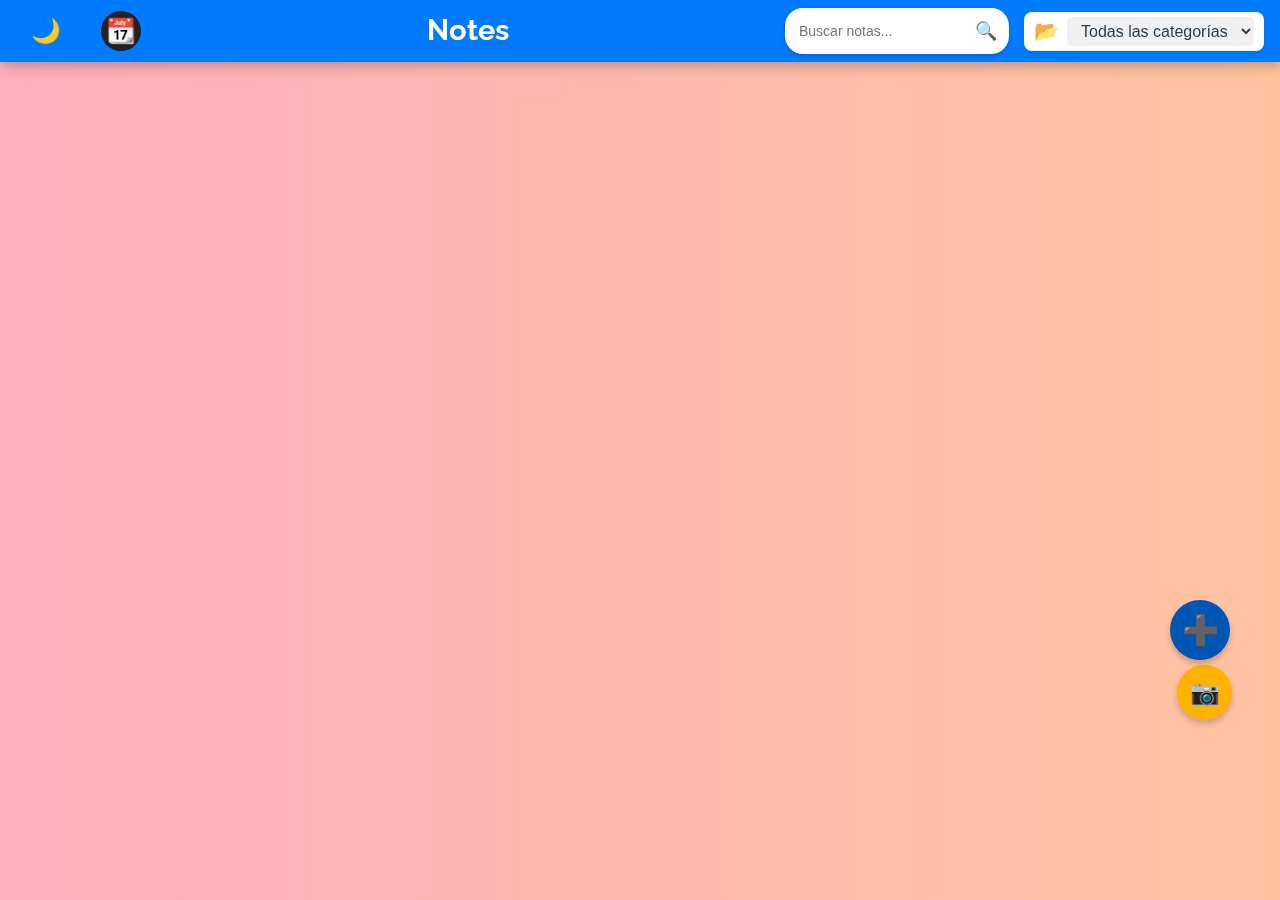
<file: index.html>
<!DOCTYPE html>
<html lang="es">
<head>
    <meta charset="UTF-8">
    <meta name="viewport" content="width=device-width, initial-scale=1.0">
    <title>Notas</title>
    <link rel="stylesheet" href="styles.css">
    <script defer src="script.js"></script>
</head>
<body>
    <div class="app">
        <header class="header__container">
            <div class="header__content">
                <a id="btnDarkMode" class="header__button dark-mode-toggle" href="#">🌙</a>
                <a id="btnCalendar" class="header__button calendar-button">📆</a>
                <h1 class="header__title">Notes</h1>
                
                <!-- 🔍 Barra de búsqueda -->
                <div class="search-container">
                    <input type="text" id="searchBar" class="search-bar" placeholder="Buscar notas...">
                    <span class="search-icon">🔍</span>
                </div>

                <!-- 📂 Selector de categorías -->
                <!-- Agregado en el encabezado -->
                <div class="filter-container">
                    <span class="filter-icon">📂</span>
                    <select id="filterCategory" class="filter-dropdown">
                        <option value="Todas">Todas las categorías</option>
                       <option value="Trabajo">📝 Trabajo</option>
                        <option value="Personal">🏡 Personal</option>
                        <option value="Importante">⚠️ Importante</option>
                        <option value="Urgente">🔥 Urgente</option>
                    </select>
               <div class="floating-buttons">
    <button id="btnAdd" class="floating-button">➕</button>
    <button id="btnAddImage" class="floating-button">📷</button>
</div>

        </header>

        <main id="main" class="main">
            <div class="notes" id="notes"></div>
             
        </main>

        <!-- 📅 Contenedor del Calendario -->
        <div id="calendarContainer" class="calendar-container">
            <h2>Selecciona una fecha y hora</h2>
            <input type="date" id="datePicker">
            <input type="time" id="timePicker">
            <label for="eventNote">Nota del evento:</label>
            <textarea id="eventNote" placeholder="Escribe una nota para este evento"></textarea>
            <button id="addEvent">Agregar Evento</button>

            <button id="closeCalendar">Cerrar</button>
            <a href="calendario.html" id="btnShowCalendar" class="calendar-icon">📅</a>

            

            <div id="eventsList"></div>
        </div>



    </div>
</body>
</html>
</file>
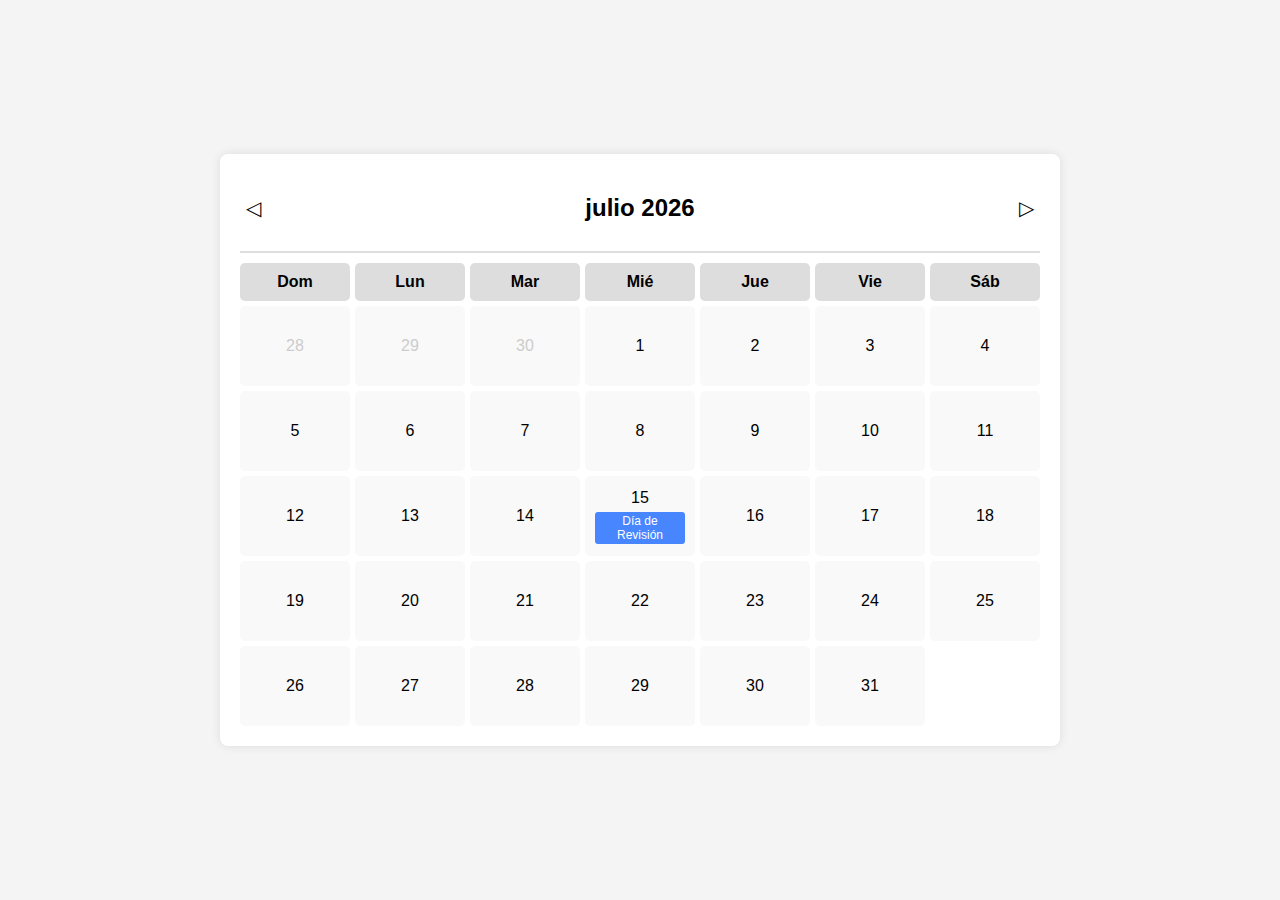
<file: calendario.html>
<!DOCTYPE html>
<html lang="es">
<head>
    <meta charset="UTF-8">
    <meta name="viewport" content="width=device-width, initial-scale=1.0">
    <title>Calendario Interactivo</title>
    <link rel="stylesheet" href="https://cdnjs.cloudflare.com/ajax/libs/font-awesome/6.0.0/css/all.min.css">
    <style>
        body {
            font-family: Arial, sans-serif;
            background-color: #f4f4f4;
            display: flex;
            justify-content: center;
            align-items: center;
            height: 100vh;
            margin: 0;
        }
        .calendar-container {
            width: 90%;
            max-width: 800px;
            background: white;
            padding: 20px;
            box-shadow: 0 0 10px rgba(0, 0, 0, 0.1);
            border-radius: 8px;
            text-align: center;
        }
        .calendar-header {
            display: flex;
            justify-content: space-between;
            align-items: center;
            padding-bottom: 10px;
            border-bottom: 2px solid #ddd;
        }
        .calendar-header button {
            background: none;
            border: none;
            font-size: 20px;
            cursor: pointer;
        }
        .calendar {
            display: grid;
            grid-template-columns: repeat(7, 1fr);
            gap: 5px;
            margin-top: 10px;
        }
        .day-name, .day {
            padding: 10px;
            text-align: center;
        }
        .day-name {
            font-weight: bold;
            background: #ddd;
            border-radius: 5px;
        }
        .day {
            background: #f9f9f9;
            border-radius: 5px;
            min-height: 60px;
            display: flex;
            align-items: center;
            justify-content: center;
            flex-direction: column;
        }
        .day.disabled {
            color: #ccc;
        }
        .event {
            background: #4786ff;
            color: white;
            font-size: 12px;
            padding: 2px 5px;
            border-radius: 3px;
            margin-top: 5px;
        }
    </style>
</head>
<body>
    <div class="calendar-container">
        <div class="calendar-header">
            <button onclick="prevMonth()">&#9665;</button>
            <h2 id="monthYear">Marzo 2025</h2>
            <button onclick="nextMonth()">&#9655;</button>
        </div>
        <div class="calendar" id="calendar"></div>
    </div>

    <script>
        const daysOfWeek = ["Dom", "Lun", "Mar", "Mié", "Jue", "Vie", "Sáb"];
        let currentDate = new Date();

        function renderCalendar() {
            const calendar = document.getElementById("calendar");
            const monthYear = document.getElementById("monthYear");
            calendar.innerHTML = "";

            let year = currentDate.getFullYear();
            let month = currentDate.getMonth();
            let firstDay = new Date(year, month, 1).getDay();
            let lastDate = new Date(year, month + 1, 0).getDate();
            let prevLastDate = new Date(year, month, 0).getDate();
            
            monthYear.innerText = `${currentDate.toLocaleString('es-ES', { month: 'long' })} ${year}`;

            daysOfWeek.forEach(day => {
                const dayElement = document.createElement("div");
                dayElement.classList.add("day-name");
                dayElement.innerText = day;
                calendar.appendChild(dayElement);
            });

            for (let i = firstDay; i > 0; i--) {
                const dayElement = document.createElement("div");
                dayElement.classList.add("day", "disabled");
                dayElement.innerText = prevLastDate - i + 1;
                calendar.appendChild(dayElement);
            }

            for (let i = 1; i <= lastDate; i++) {
                const dayElement = document.createElement("div");
                dayElement.classList.add("day");
                dayElement.innerText = i;

                if (i === 15) {
                    let event = document.createElement("div");
                    event.classList.add("event");
                    event.innerText = "Día de Revisión";
                    dayElement.appendChild(event);
                }
                
                calendar.appendChild(dayElement);
            }
        }

        function prevMonth() {
            currentDate.setMonth(currentDate.getMonth() - 1);
            renderCalendar();
        }

        function nextMonth() {
            currentDate.setMonth(currentDate.getMonth() + 1);
            renderCalendar();
        }

        renderCalendar();
    </script>
</body>
</html>
</file>
<file: styles.css>
@import url('https://fonts.googleapis.com/css?family=Raleway:400,400i,700');

/* Variables de colores */
:root {
    --primary-color: #FE654F;
    --secondary-color: #D6EFFF;
    --header-color: #007bff; /* Azul fuerte */
    --text-color: #333333;
    --white: #ffffff;
    --black: #000000;
    --border-color: #cbcbcb;
    --background-light: linear-gradient(to right, #ffafbd, #ffc3a0); /* Degradado suave */
    --background-dark: #1e1e1e;
}

/* Configuración general */
body {
    font-family: 'Raleway', sans-serif;
    font-size: 16px;
    line-height: 1.3;
    color: var(--text-color);
    background: var(--background-light);
    transition: background 0.5s, color 0.5s;
}

/* Encabezado */
.header__container {
    position: fixed;
    top: 0;
    left: 0;
    width: 100%;
    background-color: var(--header-color);
    z-index: 100;
    box-shadow: 2px 2px 15px rgba(0, 0, 0, 0.3);
}

.header__content {
    display: flex;
    align-items: center;
    justify-content: space-between;
    padding: 0.75em;
}

/* Título */
.header__title {
    color: var(--white);
    font-size: 1.8em;
    margin: 0;
    text-align: center;
    flex: 1;
}

/* Botones en el header */
.header__button {
    text-decoration: none;
    color: var(--white);
    border-radius: 50%;
    background-color: #004494;
    text-align: center;
    width: 40px;
    height: 40px;
    line-height: 40px;
    font-size: 1.5em;
    margin: 0 10px;
    display: flex;
    align-items: center;
    justify-content: center;
    transition: background 0.3s;
}

.header__button:hover {
    background-color: #003366;
}

/* Botón modo oscuro */
.dark-mode-toggle {
    background-color: #222;
    font-size: 1.5em;
    position: absolute;
    left: 1em; /* Lo mueve a la izquierda */
    top: 50%;
    transform: translateY(-50%);
}

/* Modo oscuro */
body.dark-mode {
    background: var(--background-dark);
    color: white;
}

body.dark-mode .header__container {
    background-color: #222;
}

body.dark-mode .header__title {
    color: white;
}

body.dark-mode .header__button {
    background-color: #444;
}

body.dark-mode .note__container {
    background: #333;
    color: white;
}


/* Contenedor principal */
.main {
    margin-top: 5em;
    padding: 1em;
}

/* Contenedor de notas */
.notes {
    max-width: 90em;
    margin: 0 auto;
    display: flex;
    flex-wrap: wrap;
    gap: 1em;
}

/* Diseño de las notas */
.note__container {
    background: var(--white);
    border-radius: 8px;
    box-shadow: 4px 4px 10px rgba(0, 0, 0, 0.2);
    padding: 1em;
    position: relative;
    width: 300px;
    min-height: 100px;
    transition: transform 0.3s, box-shadow 0.3s;
}

.note__container:hover {
    transform: scale(1.03);
    box-shadow: 6px 6px 15px rgba(0, 0, 0, 0.3);
}

/* Encabezado de la nota */
.note__header {
    font-size: 0.8em;
    font-style: italic;
}

/* Botón de eliminar */
.note__delete {
    position: absolute;
    top: 10px;
    right: 10px;
    background: var(--primary-color);
    color: var(--white);
    border-radius: 50%;
    width: 25px;
    height: 25px;
    text-align: center;
    font-weight: bold;
    line-height: 25px;
    cursor: pointer;
    transition: background 0.3s;
}

.note__delete:hover {
    background: darken(var(--primary-color), 10%);
}

/* Área editable */
.note__content {
    margin-top: 10px;
    min-height: 50px;
    outline: none;
}

/* Estilos para el botón de modo oscuro */
body.dark-mode {
    background: var(--background-dark);
    color: white;
}

body.dark-mode .header__container {
    background-color: #222;
}

body.dark-mode .header__title {
    color: white;
}

body.dark-mode .header__button {
    background-color: #444;
}

body.dark-mode .note__container {
    background: #333;
    color: white;
}

/* --- NUEVOS ESTILOS PARA CAMBIAR EL COLOR DE LAS NOTAS --- */

.color-picker {
    display: flex;
    justify-content: flex-end;
    padding: 0.5em;
    gap: 5px;
}

.color-option {
    width: 20px;
    height: 20px;
    border-radius: 50%;
    border: 1px solid #ccc;
    cursor: pointer;
    transition: transform 0.2s ease-in-out;
}

.color-option:hover {
    transform: scale(1.2);
}

/* Transición de color en notas */
.note__container {
    transition: background-color 0.3s ease-in-out;
}

/* Contenedor del header */
.header__content {
    display: flex;
    align-items: center;
    justify-content: space-between;
    padding: 0.5em 1em;
    gap: 15px; /* Espaciado uniforme */
}

/* Estilos para la barra de búsqueda */
.search-container {
    position: relative;
    display: flex;
    align-items: center;
    width: 200px; /* Ajuste del tamaño */
    max-width: 250px;
    height: 36px;
    background: var(--white);
    border-radius: 18px;
    padding: 5px 12px;
    box-shadow: 0 2px 5px rgba(0, 0, 0, 0.2);
}

.search-bar {
    width: 100%;
    border: none;
    outline: none;
    font-size: 14px;
    background: transparent;
}

/* Icono de búsqueda dentro del input */
.search-icon {
    font-size: 18px;
    color: var(--text-color);
    cursor: pointer;
}

/* Ajustes para el botón de modo oscuro */
.dark-mode-toggle {
    position: relative;
    left: 0;
}

/* Ajustes para el botón de añadir */
#btnAdd {
    display: flex;
    align-items: center;
    justify-content: center;
    width: 40px;
    height: 40px;
    font-size: 1.5em;
    background-color: #004494;
    border-radius: 50%;
    transition: background 0.3s;
}

#btnAdd:hover {
    background-color: #003366;
}


/* Ajuste del botón de modo oscuro */
/* Ajuste del botón de modo oscuro */
.dark-mode-toggle {
    display: flex;
    align-items: center;
    justify-content: center;
    width: 40px;
    height: 40px;
    font-size: 1.5em;
    background-color: transparent;
    border-radius: 50%;
    transition: background 0.3s;
    position: relative;
    top: 20px; /* 🔥 Baja un poco el icono */
    margin-left: 10px; /* Espacio desde el borde izquierdo */
}


/* Ajuste para centrar en la barra */
.header__content {
    display: flex;
    align-items: center;
    justify-content: space-between;
    padding: 0.5em 1em;
}
/* 🔥 Estilos para el icono del calendario 📆 */



/* 🔥 Estilos para el botón del calendario 📆 */
.calendar-button {
    font-size: 1.5em;
    background-color: #222;
    color: white;
    border-radius: 50%;
    transition: background 0.3s;
    display: flex;
    align-items: center;
    justify-content: center;
    width: 40px;
    height: 40px;
}

/* Cambio de color cuando pasas el mouse */
.calendar-button:hover {
    background-color: rgba(255, 255, 255, 0.2);
}

/* Si está en modo oscuro, se mantiene */
body.dark-mode .calendar-button {
    background-color: #444;
}


/* 🔥 Estilos para el fondo del calendario */
.calendar-overlay {
    position: fixed;
    top: 0;
    left: 0;
    width: 100%;
    height: 100%;
    background: rgba(0, 0, 0, 0.6);
    display: flex;
    align-items: center;
    justify-content: center;
    opacity: 0;
    visibility: hidden;
    transition: opacity 0.3s ease-in-out, visibility 0.3s ease-in-out;
}

/* Contenedor del calendario */
.calendar-container {
    background: white;
    padding: 20px;
    border-radius: 10px;
    box-shadow: 0px 0px 10px rgba(0, 0, 0, 0.3);
    text-align: center;
}

/* Mostrar el calendario cuando se activa */
.calendar-overlay.active {
    opacity: 1;
    visibility: visible;
}

/* Botón para cerrar */
#closeCalendar {
    margin-top: 10px;
    padding: 5px 10px;
    background: #007bff;
    color: white;
    border: none;
    border-radius: 5px;
    cursor: pointer;
}

#closeCalendar:hover {
    background: #0056b3;
}



/* 🎨 Mejorar la visibilidad del calendario */
.calendar-container {
    display: none;
    position: fixed;
    top: 10%;
    left: 50%;
    transform: translate(-50%, -10%);
    background: white;
    padding: 20px;
    border-radius: 10px;
    box-shadow: 2px 2px 15px rgba(0, 0, 0, 0.3);
    width: 480px;
    text-align: center;
    z-index: 1000;
}

/* Mostrar el calendario cuando esté activo */
.calendar-container.active {
    display: block;
}

/* Estilizar el selector de fecha */
#datePicker {
    width: 100%;
    padding: 10px;
    margin-top: 10px;
    font-size: 16px;
}

/* Botón de agregar evento */
#addEvent {
    background: #007bff;
    color: white;
    border: none;
    padding: 10px;
    border-radius: 5px;
    cursor: pointer;
    margin-top: 10px;
    width: 100%;
}

#addEvent:hover {
    background: #0056b3;
}

/* Cerrar calendario */
#closeCalendar {
    background: red;
    color: white;
    border: none;
    padding: 10px;
    border-radius: 5px;
    cursor: pointer;
    margin-top: 10px;
    width: 100%;
}

#closeCalendar:hover {
    background: darkred;
}

/* Lista de eventos */
#eventList {
    margin-top: 15px;
    max-height: 200px;
    overflow-y: auto;
    border-top: 1px solid #ccc;
    padding-top: 10px;
    text-align: left;
}

/* Color de los botones */
.delete-event {
    background: red;
    color: white;
    border: none;
    padding: 5px;
    border-radius: 5px;
    cursor: pointer;
    margin-left: 10px;
}


/* 🎨 Estilos para el calendario emergente */
.calendar-container {
    display: none;
    position: fixed;
    top: 20%;
    left: 50%;
    transform: translate(-50%, -20%);
    background: white;
    padding: 20px;
    border-radius: 10px;
    box-shadow: 2px 2px 15px rgba(0, 0, 0, 0.3);
    width: 400px;
    text-align: center;
    z-index: 1000;
}

/* Mostrar el calendario cuando esté activo */
.calendar-container.active {
    display: block;
}

/* Estilo del selector de fecha */
#datePicker {
    width: 90%;
    padding: 10px;
    font-size: 16px;
    margin: 10px 0;
}

/* Botones */
#addEvent, #closeCalendar {
    background: #007bff;
    color: white;
    border: none;
    padding: 10px;
    border-radius: 5px;
    cursor: pointer;
    width: 90%;
    margin-top: 10px;
}

#closeCalendar {
    background: red;
}

#addEvent:hover {
    background: #0056b3;
}

#closeCalendar:hover {
    background: darkred;
}


/* 📅 Estilos para el calendario */
.calendar-container {
    display: none;
    position: fixed;
    top: 50%;
    left: 50%;
    transform: translate(-50%, -50%);
    background: white;
    padding: 20px;
    border-radius: 10px;
    box-shadow: 2px 2px 15px rgba(0, 0, 0, 0.3);
    width: 400px;
    text-align: center;
    z-index: 1000;
}

/* Cuando está activo, se muestra */
.calendar-container.active {
    display: block;
}




/* Variables de colores */
:root {
    --primary-color: #FE654F;
    --secondary-color: #D6EFFF;
    --header-color: #007bff;
    --text-color: #333;
    --white: #ffffff;
    --black: #000000;
    --border-color: #cbcbcb;
    --background-light: linear-gradient(to right, #ffafbd, #ffc3a0);
    --background-dark: #1e1e1e;
}

/* Configuración general */
body {
    font-family: 'Raleway', sans-serif;
    background: var(--background-light);
    transition: background 0.5s, color 0.5s;
}

/* Contenedor del calendario */
.calendar-container {
    display: none;
    position: fixed;
    top: 50%;
    left: 50%;
    transform: translate(-50%, -50%);
    background: white;
    padding: 20px;
    border-radius: 10px;
    box-shadow: 2px 2px 15px rgba(0, 0, 0, 0.3);
    width: 400px;
    text-align: center;
    z-index: 1000;
}

/* Cuando está activo, se muestra */
.calendar-container.active {
    display: block;
}

/* Botones */
#addEvent, #closeCalendar {
    background: #007bff;
    color: white;
    border: none;
    padding: 10px;
    border-radius: 5px;
    cursor: pointer;
    width: 90%;
    margin-top: 10px;
}

#closeCalendar {
    background: red;
}

#addEvent:hover {
    background: #0056b3;
}

#closeCalendar:hover {
    background: darkred;
}


/* 🔥 Estilos para el botón de eliminar evento */
.delete-event {
    background: transparent;
    color: red;
    font-size: 1.5em;
    cursor: pointer;
    border: none;
    margin-left: 10px;
    transition: transform 0.2s ease-in-out;
    text-decoration: none;
}

.delete-event:hover {
    transform: scale(1.3);
}



/* Estilo para el contenedor del filtro */
.filter-container {
    display: flex;
    align-items: center;
    background-color: #fff;
    padding: 5px 10px;
    border-radius: 8px;
    box-shadow: 0 2px 4px rgba(0, 0, 0, 0.1);
}

/* Icono del filtro (profesional 📂) */
.filter-icon {
    font-size: 20px;
    margin-right: 8px;
    color: #2c3e50;
}

/* Selector de categoría con estilo profesional */
.filter-dropdown {
    border: none;
    font-size: 16px;
    padding: 5px 10px;
    border-radius: 5px;
    background-color: #f0f0f0;
    color: #2c3e50;
    cursor: pointer;
    transition: all 0.3s;
}

.filter-dropdown:hover {
    background-color: #e0e0e0;
}

/* Mejorando la apariencia cuando se selecciona */
.filter-dropdown:focus {
    outline: none;
    box-shadow: 0 0 5px rgba(0, 0, 0, 0.2);
}




/* Estilos para el botón de agregar (+) */
#btnAdd {
    position: fixed;
    bottom: 240px;  /* Distancia desde la parte inferior */
    right: 50px;   /* Distancia desde la derecha */
    width: 60px;
    height: 60px;
    background-color: #0056b3;
    color: white;
    font-size: 30px;
    font-weight: bold;
    border-radius: 50%;
    display: flex;
    justify-content: center;
    align-items: center;
    box-shadow: 0 4px 6px rgba(0, 0, 0, 0.2);
    transition: all 0.3s;
    cursor: pointer;
}

/* Efecto al pasar el mouse */
#btnAdd:hover {
    background-color: #00408a;
    transform: scale(1.1);
}

/* Estilos para el selector de categorías */
.category-select {
    width: 100%;
    max-width: 180px;
    padding: 10px;
    font-size: 16px;
    border: 2px solid #0056b3;
    border-radius: 8px;
    background: white;
    color: #333;
    font-weight: bold;
    outline: none;
    transition: all 0.3s;
    cursor: pointer;
    box-shadow: 2px 2px 8px rgba(0, 0, 0, 0.1);
}

/* Efecto cuando el usuario pasa el mouse */
.category-select:hover {
    border-color: #00408a;
}

/* Efecto cuando el usuario selecciona */
.category-select:focus {
    border-color: #003366;
    box-shadow: 2px 2px 10px rgba(0, 0, 0, 0.2);
}

/* Personalización de las opciones dentro del select */
.category-select option {
    font-weight: normal;
    font-size: 14px;
    padding: 8px;
    background: #f8f9fa;
    color: #333;
}
.note__lock {
    cursor: pointer;
    font-size: 1.2em;
    margin-left: 10px;
    color: #666;
}

.note__lock:hover {
    color: #000;
}


.floating-buttons {
    position: fixed;
    bottom: 180px;
    right: 48px;
    display: flex;
    flex-direction: column; /* Alinea los botones en columna */
    gap: 15px; /* Espacio entre botones */
    align-items: center;
}

.floating-button {
    background-color: #005eff;
    color: white;
    border: none;
    width: 55px;
    height: 55px;
    font-size: 24px;
    border-radius: 50%;
    box-shadow: 0px 4px 6px rgba(0, 0, 0, 0.2);
    cursor: pointer;
    transition: 0.3s;
}

.floating-button:hover {
    background-color: #0044cc;
}

#btnAddImage {
    background-color: #ffb300;
    transition: transform 0.2s ease-in-out;
}

#btnAddImage:hover {
    transform: scale(1.2); /* Agranda el botón un 20% */
    background-color: #ff9200;
}

.note__color-options {
    display: flex;
    justify-content: flex-end;
    margin-top: 8px;
    padding-right: 8px;
}

.color-circle {
    width: 16px;
    height: 16px;
    margin: 0 4px;
    border-radius: 50%;
    border: 1px solid #ccc;
    cursor: pointer;
    box-shadow: 0px 2px 3px rgba(0, 0, 0, 0.2);
    transition: transform 0.2s ease;
}

.color-circle:hover {
    transform: scale(1.2);
}
.note__title-container {
    display: flex;
    align-items: center;
    gap: 10px; /* Espacio entre la fecha y la lista de categorías */
}

.note__title {
    font-size: 14px;
    font-style: italic;
}

.note__category-select {
    font-size: 12px;
    padding: 2px 5px;
    border: 1px solid #ccc;
    border-radius: 4px;
    cursor: pointer;
}





.floating-image-container {
    position: absolute;
    top: 50px;
    left: 50px;
    width: 200px;
    height: auto;
    cursor: grab;
    z-index: 1000;
    display: inline-block;
    resize: both;
    overflow: hidden;
}

.floating-image {
    width: 100%;
    height: auto;
    border-radius: 8px;
    transition: transform 0.2s ease-in-out;
}

.resize-handle {
    position: absolute;
    bottom: 5px;
    right: 5px;
    width: 15px;
    height: 15px;
    background: rgba(0, 0, 0, 0.3);
    border-radius: 50%;
    cursor: nwse-resize;
}
.notification-container {
    position: fixed;
    top: 20px;
    right: 20px;
    width: 300px;
    background: rgba(17, 19, 26, 0.8);
    color: white;
    padding: 15px;
    border-radius: 10px;
    box-shadow: 0 5px 15px rgba(0, 0, 0, 0.3);
    font-family: Arial, sans-serif;
    animation: fadeIn 0.5s ease-in-out;
}

.notification header {
    display: flex;
    justify-content: space-between;
    font-size: 14px;
    font-weight: bold;
}

.notification .content {
    margin-top: 5px;
    font-size: 16px;
}

.notification .timestamp {
    opacity: 0.7;
    font-size: 12px;
}

@keyframes fadeIn {
    from { opacity: 0; transform: translateY(-10px); }
    to { opacity: 1; transform: translateY(0); }
}

.calendar-icon {
  position: fixed;
  bottom: 80px;
  right: 20px;
  background: #007bff;
  color: white;
  font-size: 24px;
  padding: 10px 15px;
  border-radius: 50%;
  border: none;
  cursor: pointer;
  box-shadow: 0px 4px 6px rgba(0, 0, 0, 0.2);
}

.calendar-container {
  position: fixed;
  top: 50%;
  left: 50%;
  transform: translate(-50%, -50%);
  width: 80%;
  max-width: 800px;
  background: white;
  padding: 20px;
  border-radius: 10px;
  box-shadow: 0px 5px 10px rgba(0, 0, 0, 0.2);
  display: none;
}

.hidden {
  display: none;
}
</file>
